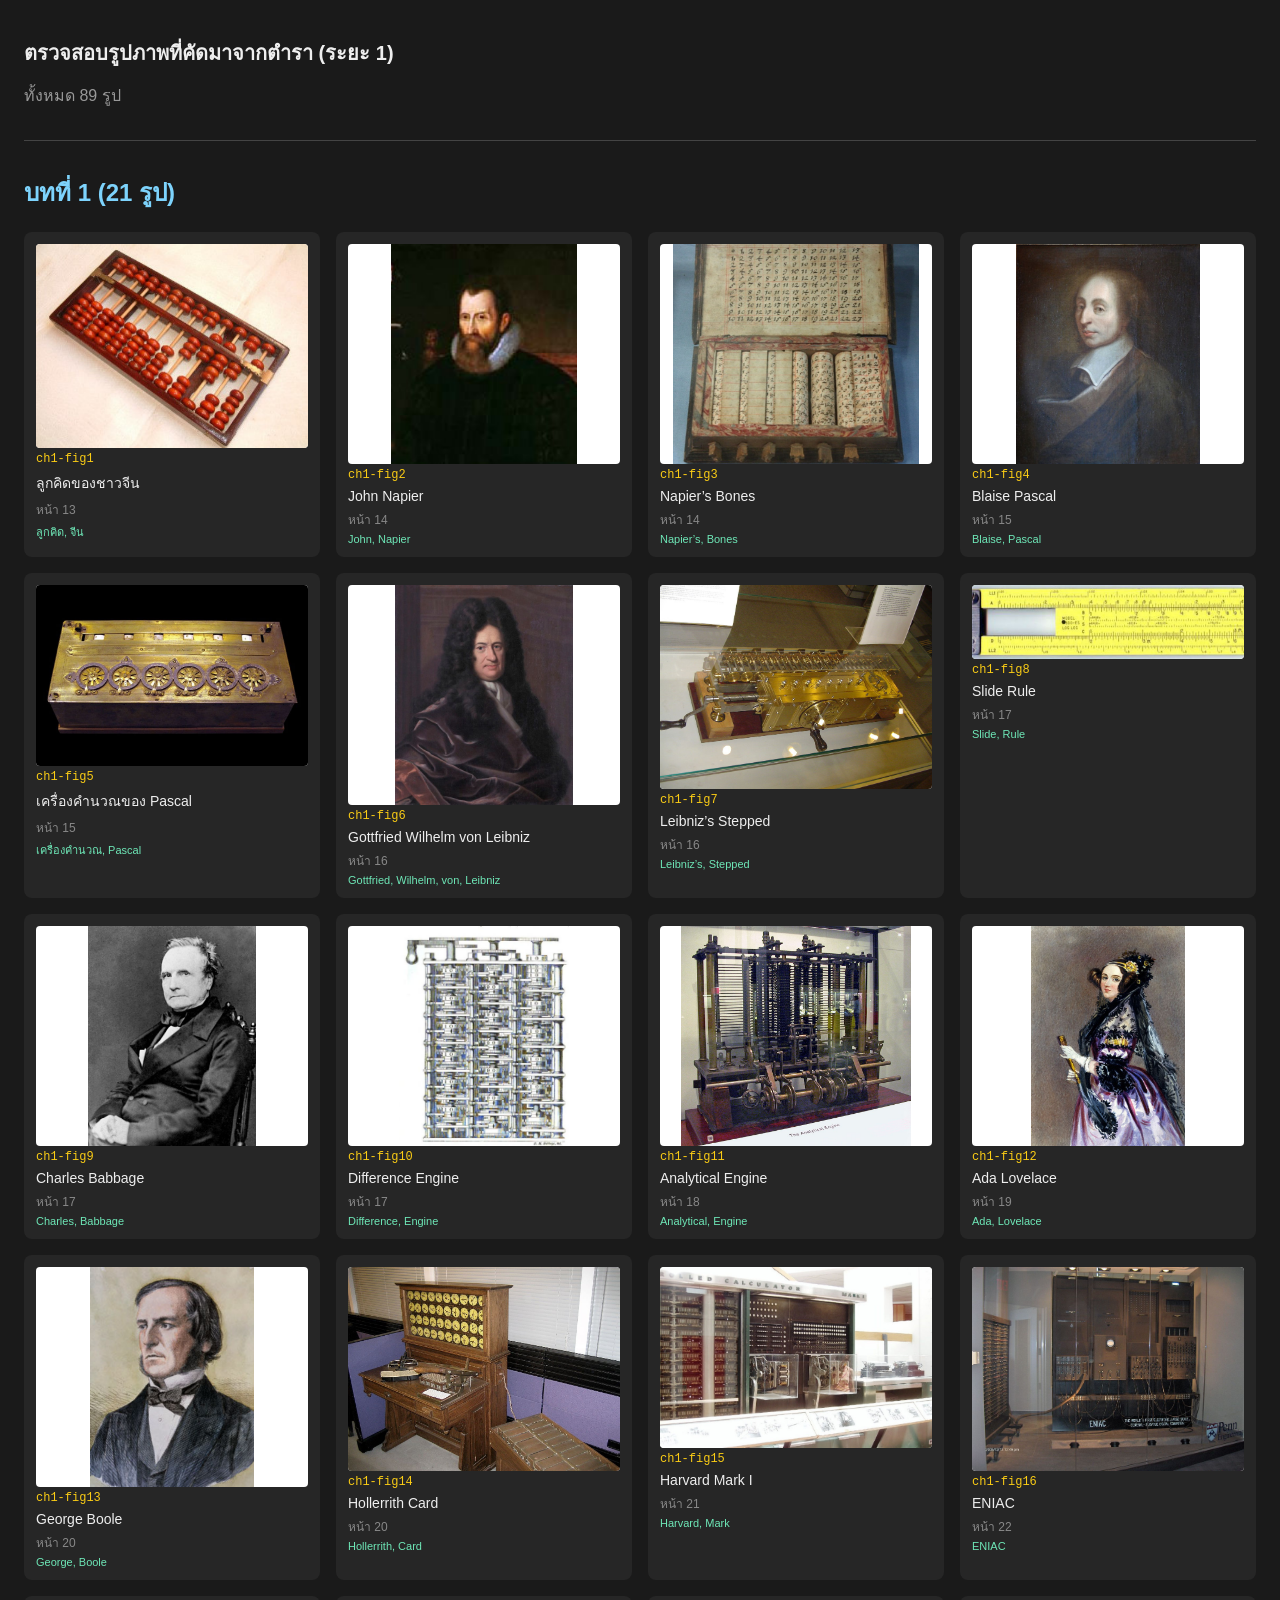
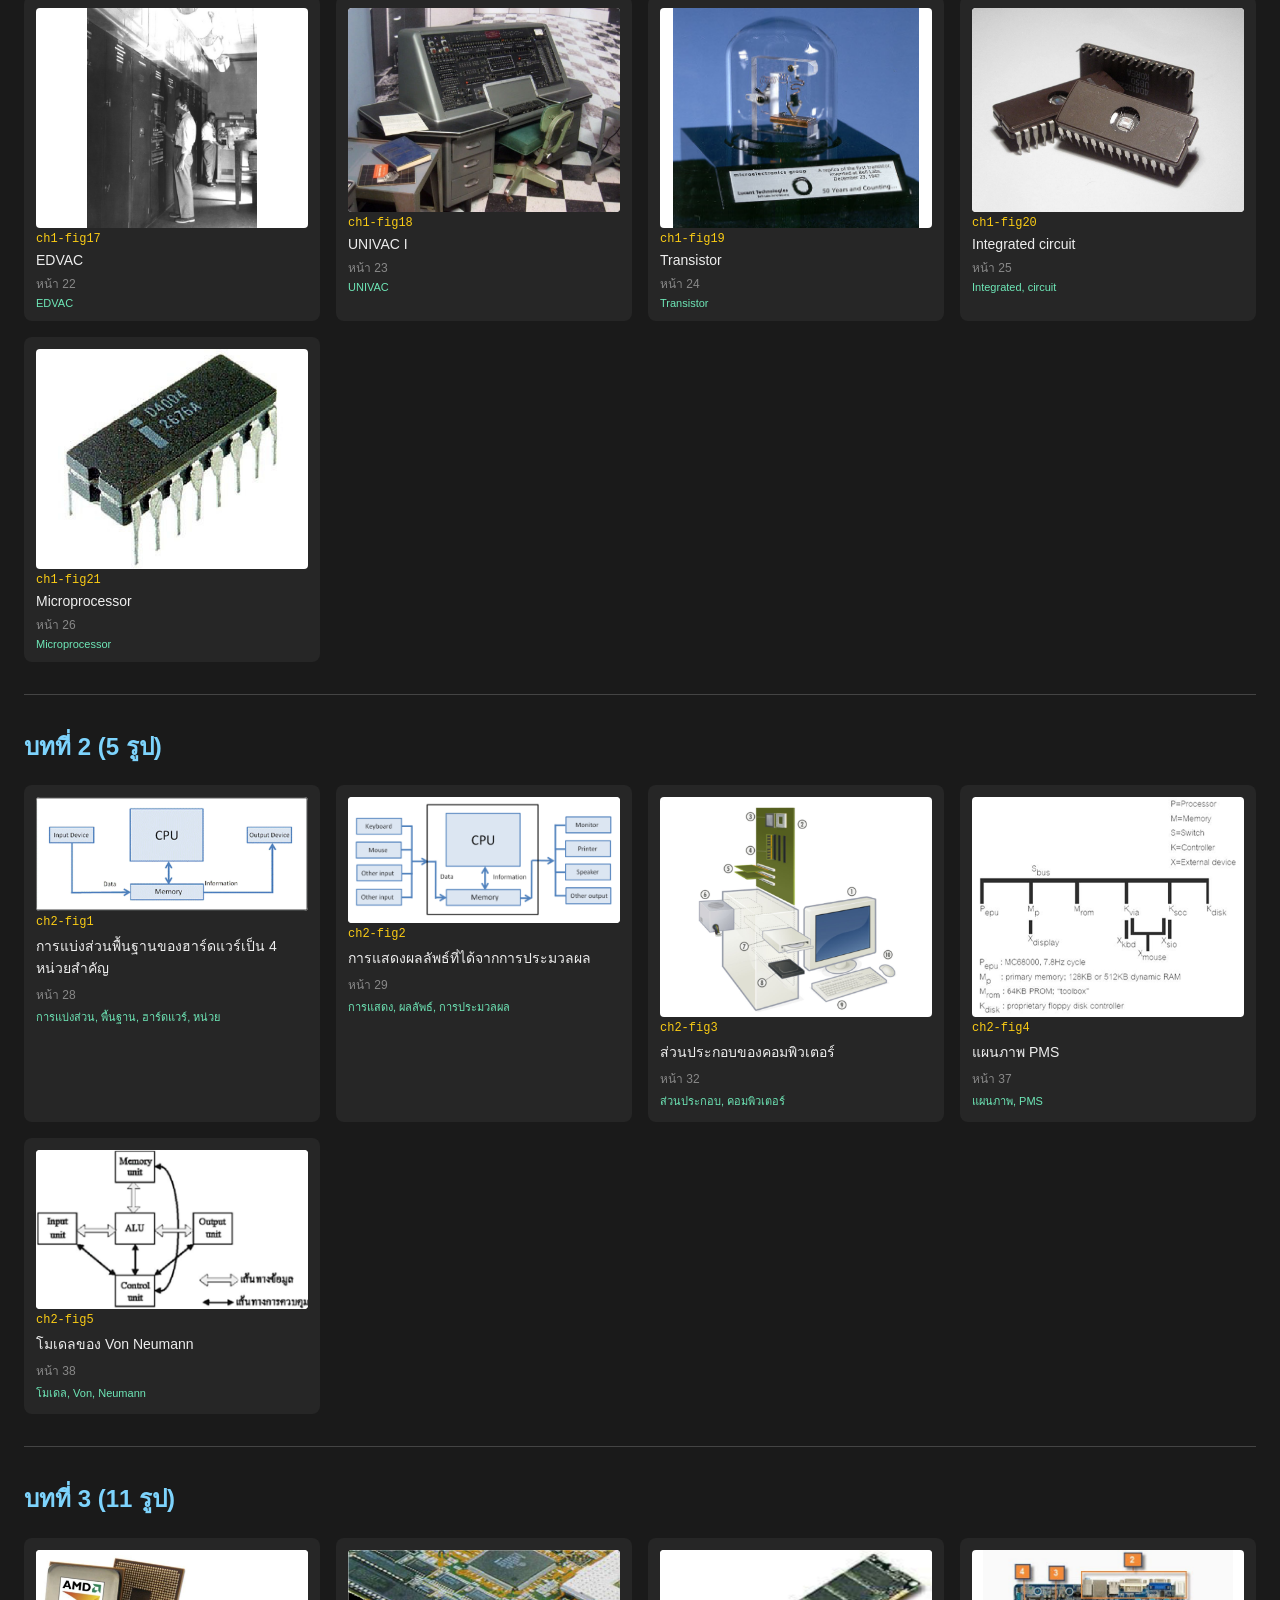
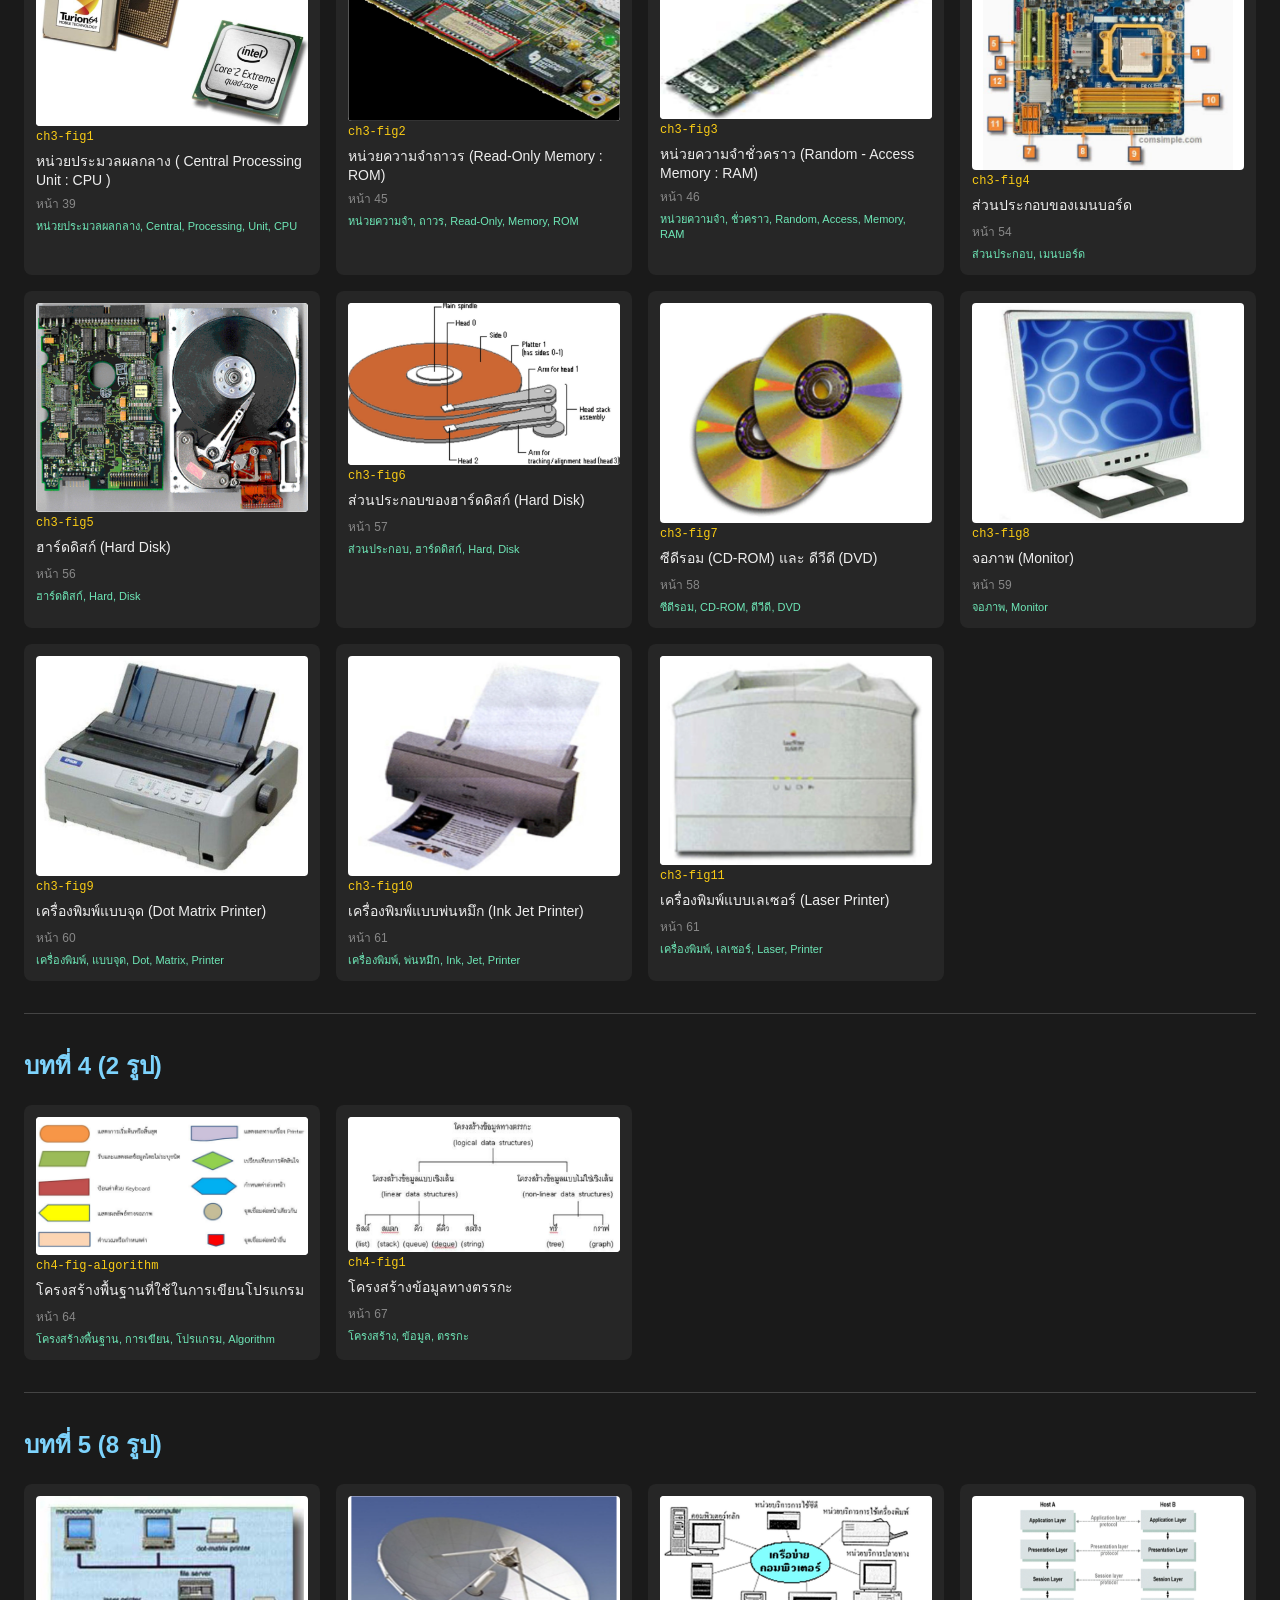
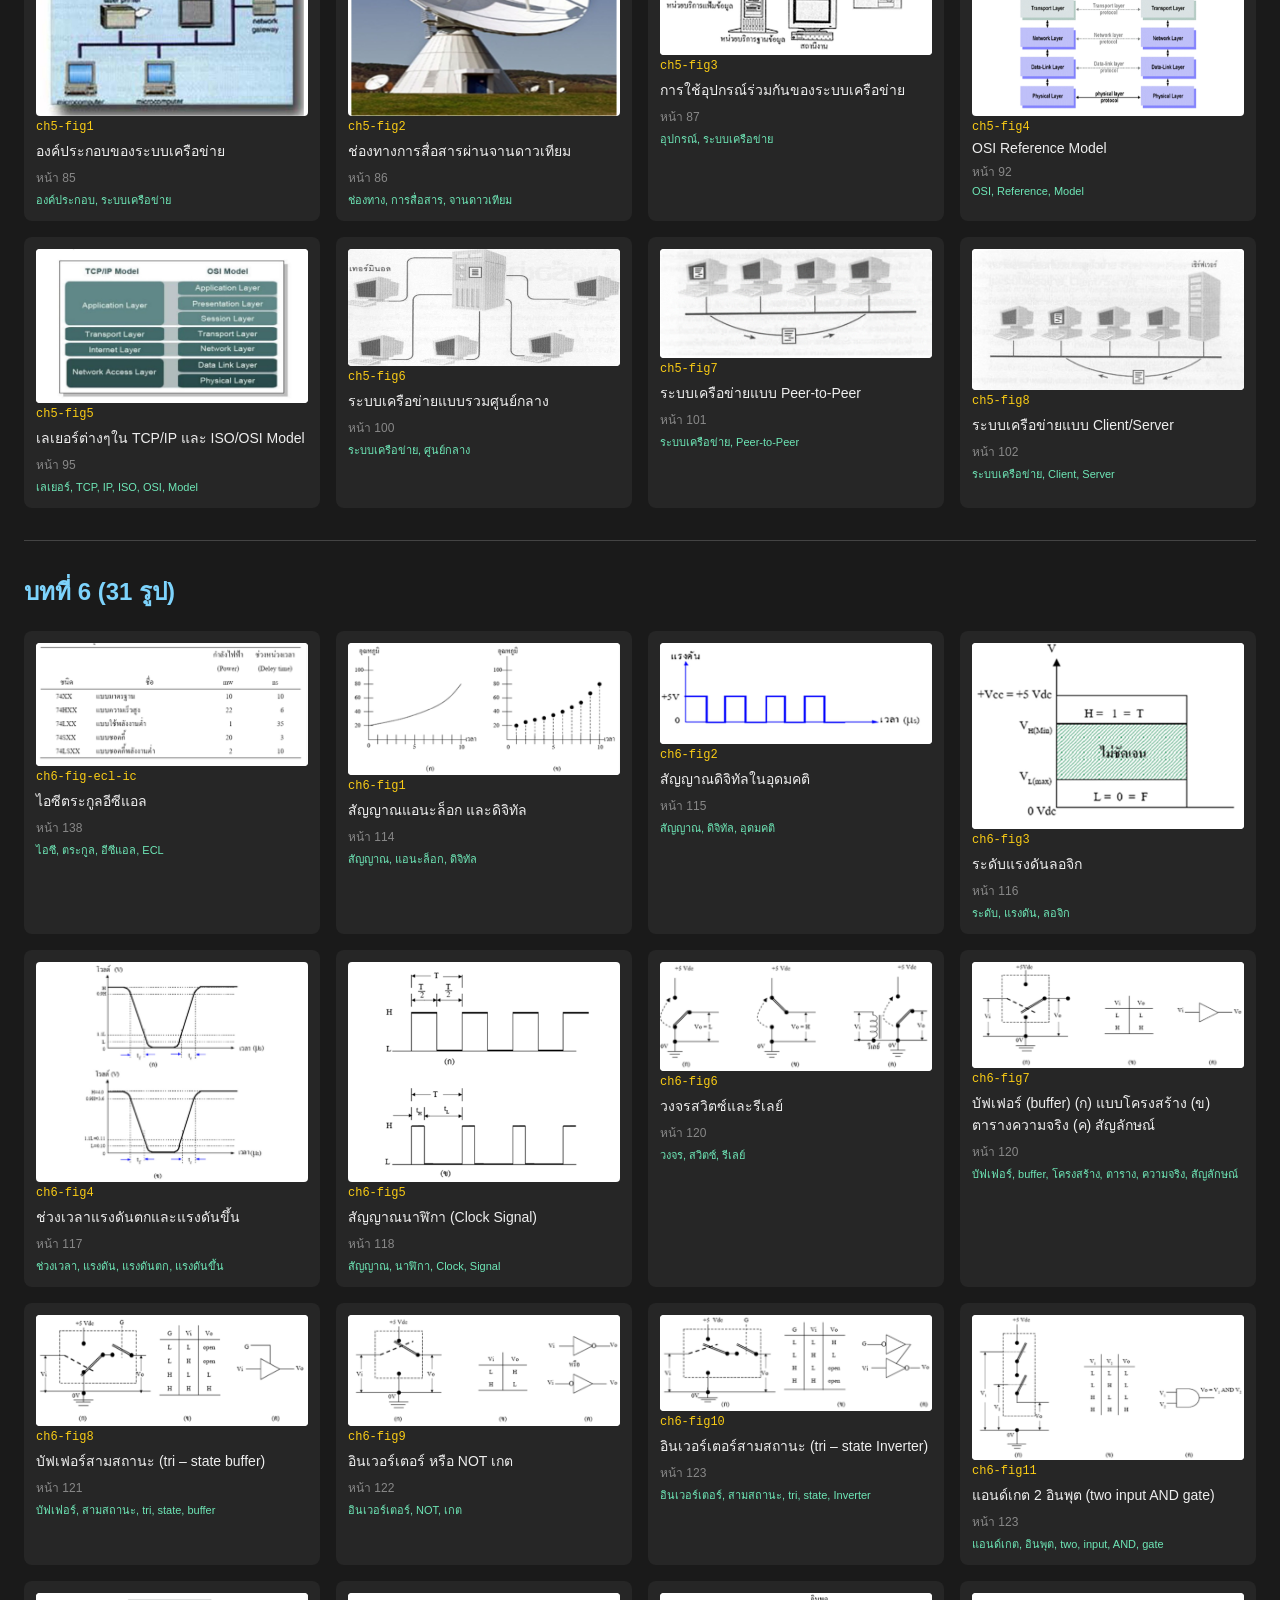
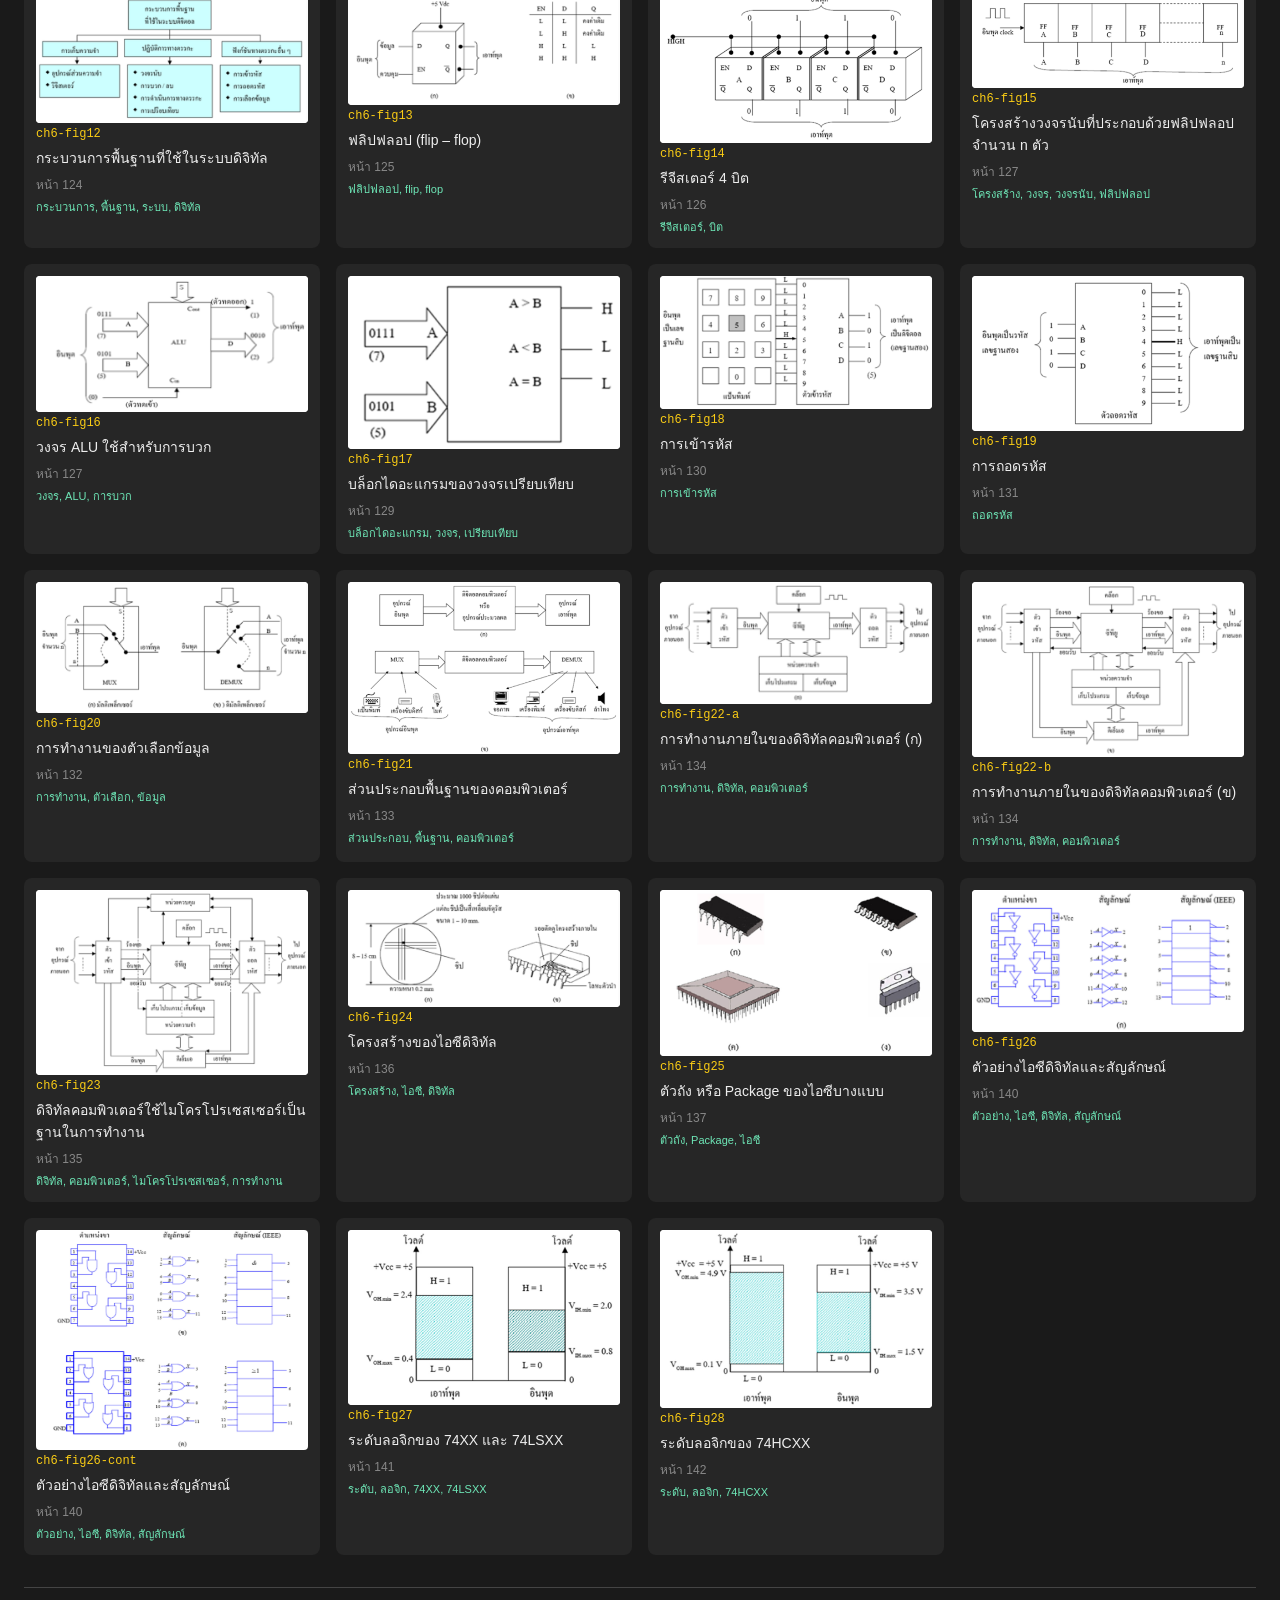
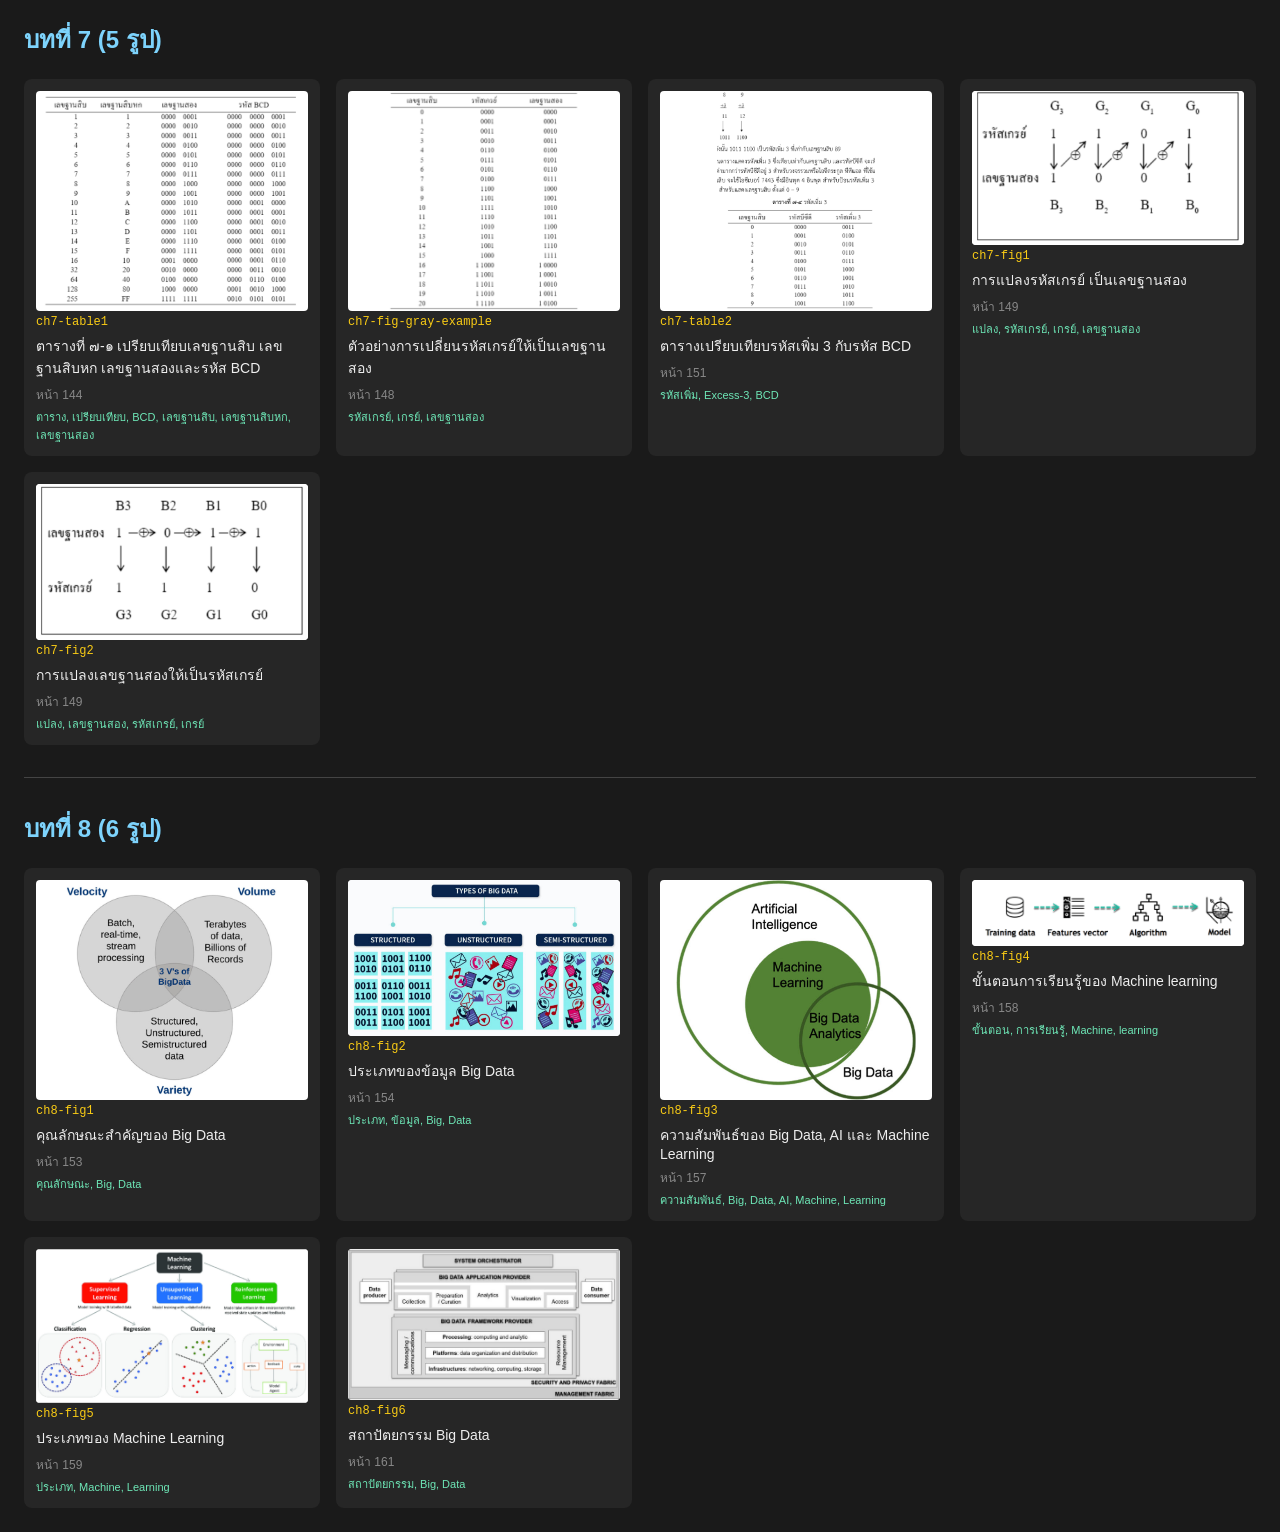
<file: scripts/review_images.html>
<!doctype html>
<html lang="th">
<head>
<meta charset="utf-8">
<title>ตรวจสอบรูปภาพ - ตำราคอมพิวเตอร์และดิจิทัล 2567</title>
<style>
  body { font-family: "Tahoma", sans-serif; background: #1a1a1a; color: #eee; margin: 0; padding: 24px; }
  h1 { font-size: 20px; }
  .meta { color: #999; margin-bottom: 24px; }
  .chapter { margin-top: 32px; border-top: 1px solid #444; padding-top: 12px; }
  .chapter h2 { color: #7dd3fc; }
  .grid { display: grid; grid-template-columns: repeat(auto-fill, minmax(280px, 1fr)); gap: 16px; }
  .card { background: #262626; border-radius: 8px; padding: 12px; }
  .card img { width: 100%; max-height: 220px; object-fit: contain; background: #fff; border-radius: 4px; }
  .card .id { font-family: monospace; color: #facc15; font-size: 12px; }
  .card .caption { margin: 6px 0; font-size: 14px; }
  .card .page { color: #888; font-size: 12px; }
  .card .keywords { font-size: 11px; color: #6ee7b7; margin-top: 4px; }
</style>
</head>
<body>
<h1>ตรวจสอบรูปภาพที่คัดมาจากตำรา (ระยะ 1)</h1>
<div class="meta" id="meta"></div>
<div id="root"></div>
<script>
fetch("../image_map.json").then(r => r.json()).then(data => {
  document.getElementById("meta").textContent = `ทั้งหมด ${data.length} รูป`;
  const byChapter = {};
  data.forEach(item => {
    (byChapter[item.chapter] ||= []).push(item);
  });
  const root = document.getElementById("root");
  Object.keys(byChapter).sort((a,b) => a-b).forEach(ch => {
    const section = document.createElement("div");
    section.className = "chapter";
    section.innerHTML = `<h2>บทที่ ${ch} (${byChapter[ch].length} รูป)</h2>`;
    const grid = document.createElement("div");
    grid.className = "grid";
    byChapter[ch].forEach(item => {
      const card = document.createElement("div");
      card.className = "card";
      card.innerHTML = `
        <img src="../${item.file}" loading="lazy">
        <div class="id">${item.id}</div>
        <div class="caption">${item.caption}</div>
        <div class="page">หน้า ${item.page}</div>
        <div class="keywords">${item.keywords.join(", ")}</div>
      `;
      grid.appendChild(card);
    });
    section.appendChild(grid);
    root.appendChild(section);
  });
});
</script>
</body>
</html>
</file>
